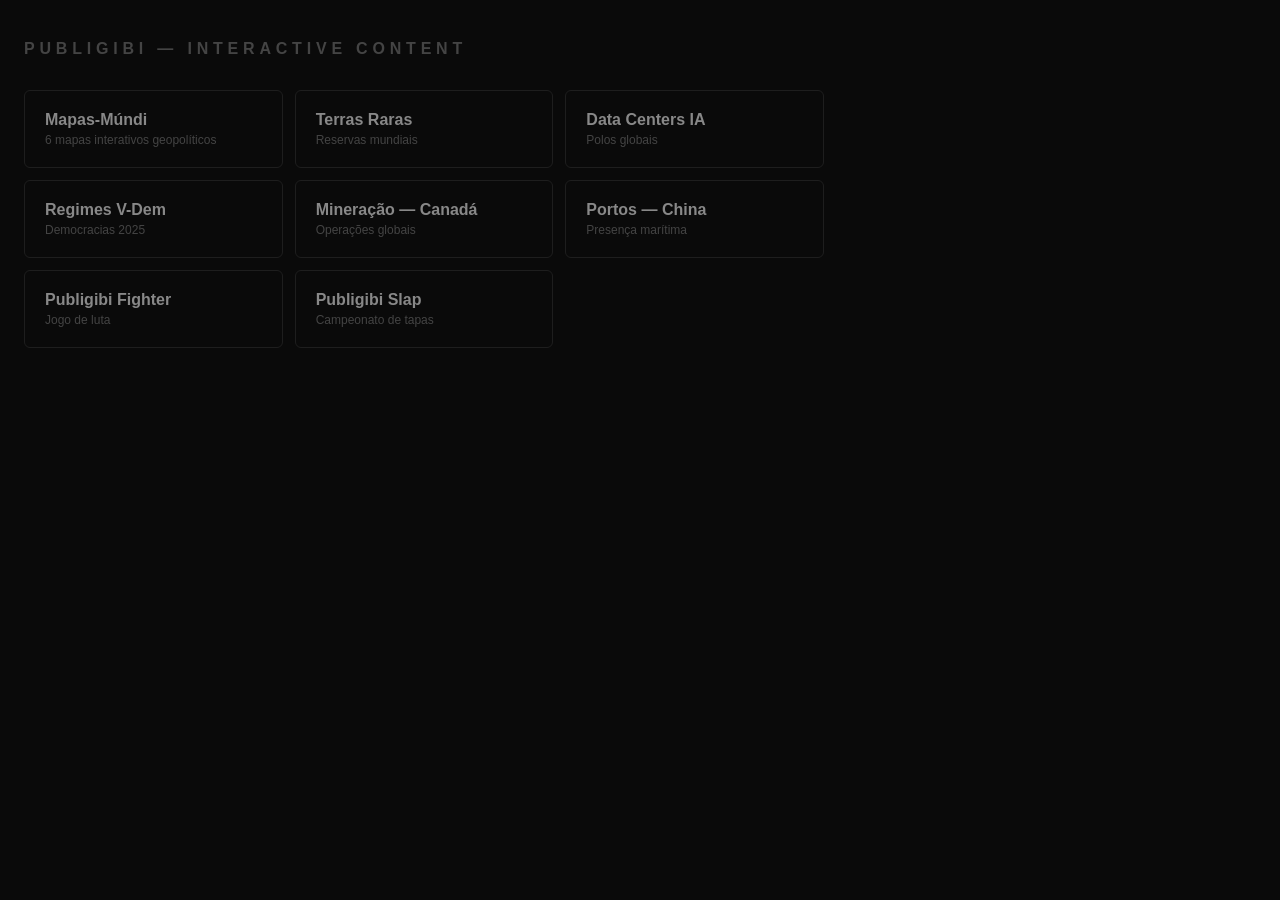
<file: index.html>
<!DOCTYPE html>
<html lang="pt-BR">
<head>
<meta charset="UTF-8">
<meta name="viewport" content="width=device-width, initial-scale=1.0">
<title>Publigibi — Interactive</title>
<style>
*{box-sizing:border-box;margin:0;padding:0}
body{background:#0a0a0a;color:#ccc;font-family:'Segoe UI',sans-serif;padding:40px 24px;min-height:100vh;}
h1{font-size:1rem;letter-spacing:.3em;text-transform:uppercase;color:#444;margin-bottom:32px;}
.grid{display:grid;grid-template-columns:repeat(auto-fit,minmax(200px,1fr));gap:12px;max-width:800px;}
.card{display:block;padding:20px;border:1px solid #1e1e1e;border-radius:6px;text-decoration:none;color:#888;transition:all .15s;}
.card:hover{border-color:#333;color:#fff;background:#111;}
.card-title{font-size:1rem;font-weight:600;margin-bottom:4px;}
.card-sub{font-size:.75rem;color:#444;}
</style>
</head>
<body>
<h1>Publigibi — Interactive Content</h1>
<div class="grid">
  <a class="card" href="mapas/"><div class="card-title">Mapas-Múndi</div><div class="card-sub">6 mapas interativos geopolíticos</div></a>
  <a class="card" href="mapas/mapa_terras_raras.html"><div class="card-title">Terras Raras</div><div class="card-sub">Reservas mundiais</div></a>
  <a class="card" href="mapas/mapa_datacenters.html"><div class="card-title">Data Centers IA</div><div class="card-sub">Polos globais</div></a>
  <a class="card" href="mapas/mapa_vdem.html"><div class="card-title">Regimes V-Dem</div><div class="card-sub">Democracias 2025</div></a>
  <a class="card" href="mapas/mapa_canada_mineracao.html"><div class="card-title">Mineração — Canadá</div><div class="card-sub">Operações globais</div></a>
  <a class="card" href="mapas/mapa_china_portos.html"><div class="card-title">Portos — China</div><div class="card-sub">Presença marítima</div></a>
  <a class="card" href="jogos/fighter.html"><div class="card-title">Publigibi Fighter</div><div class="card-sub">Jogo de luta</div></a>
  <a class="card" href="jogos/slap.html"><div class="card-title">Publigibi Slap</div><div class="card-sub">Campeonato de tapas</div></a>
</div>
</body>
</html>
</file>
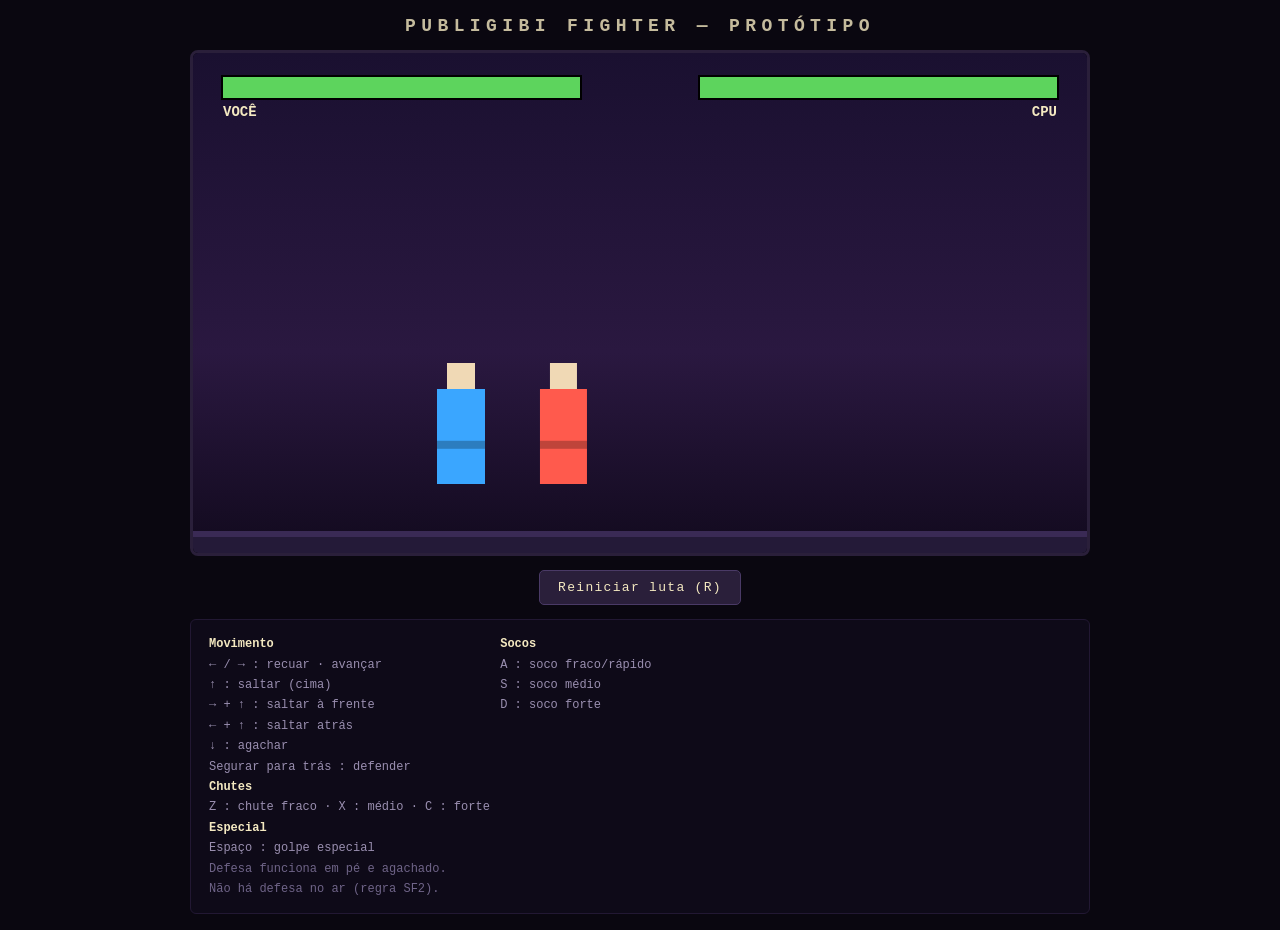
<file: jogos/fighter.html>
<!DOCTYPE html>
<html lang="pt-BR">
<head>
<meta charset="UTF-8">
<meta name="viewport" content="width=device-width, initial-scale=1.0">
<meta name="robots" content="noindex, nofollow">
<title>Publigibi Fighter — Protótipo</title>
<style>
  :root{
    --bg:#0a0710; --hud:#f4e9c1; --p1:#3aa6ff; --p2:#ff5a4d;
    --hpgood:#5dd45d; --hpmid:#e8c33a; --hplow:#d6402c; --special:#b46bff;
  }
  *{box-sizing:border-box;margin:0;padding:0}
  body{
    background:var(--bg);color:var(--hud);min-height:100vh;
    display:flex;flex-direction:column;align-items:center;justify-content:center;
    font-family:"Courier New",monospace;padding:16px;gap:14px;
  }
  h1{font-size:18px;letter-spacing:.3em;text-transform:uppercase;opacity:.8}
  #stage{
    width:100%;max-width:900px;aspect-ratio:16/9;
    border:3px solid #2a1f3a;border-radius:8px;
    image-rendering:pixelated;background:#000;display:block;
  }
  .controls{
    max-width:900px;width:100%;font-size:12px;line-height:1.7;
    color:#9a8fb0;border:1px solid #221833;border-radius:6px;padding:14px 18px;
    background:#0e0a18;
  }
  .controls b{color:var(--hud)}
  .controls .col{display:inline-block;min-width:260px;vertical-align:top;margin-right:24px}
  .restart{
    background:#2a1f3a;color:var(--hud);border:1px solid #4a3a66;border-radius:5px;
    padding:9px 18px;font-family:inherit;font-size:13px;cursor:pointer;letter-spacing:.1em;
  }
  .restart:hover{background:#3a2a52}
</style>
</head>
<body>
  <h1>Publigibi Fighter — protótipo</h1>
  <canvas id="stage" width="900" height="506"></canvas>
  <button class="restart" id="restart">Reiniciar luta (R)</button>
  <div class="controls">
    <span class="col">
      <b>Movimento</b><br>
      ← / → : recuar · avançar<br>
      ↑ : saltar (cima)<br>
      → + ↑ : saltar à frente<br>
      ← + ↑ : saltar atrás<br>
      ↓ : agachar<br>
      Segurar para trás : defender
    </span>
    <span class="col">
      <b>Socos</b><br>
      A : soco fraco/rápido<br>
      S : soco médio<br>
      D : soco forte
    </span>
    <span class="col">
      <b>Chutes</b><br>
      Z : chute fraco · X : médio · C : forte<br>
      <b>Especial</b><br>
      Espaço : golpe especial<br>
      <span style="color:#6f6488">Defesa funciona em pé e agachado.<br>Não há defesa no ar (regra SF2).</span>
    </span>
  </div>

<script>
const cv = document.getElementById('stage');
const ctx = cv.getContext('2d');
const W = cv.width, H = cv.height;
const FLOOR = H - 70;

// ---- Definição de golpes: alcance, dano, duração (frames), recuperação ----
const MOVES = {
  punchL:  {reach:62, dmg:4,  startup:3, active:4,  recover:6,  push:3,  kind:'punch'},
  punchM:  {reach:70, dmg:7,  startup:5, active:5,  recover:10, push:5,  kind:'punch'},
  punchH:  {reach:78, dmg:11, startup:8, active:6,  recover:16, push:8,  kind:'punch'},
  kickL:   {reach:74, dmg:5,  startup:4, active:5,  recover:8,  push:4,  kind:'kick'},
  kickM:   {reach:84, dmg:8,  startup:6, active:6,  recover:12, push:6,  kind:'kick'},
  kickH:   {reach:96, dmg:13, startup:9, active:7,  recover:18, push:10, kind:'kick'},
  special: {reach:120,dmg:18, startup:10,active:10, recover:24, push:14, kind:'special'},
};

function makeFighter(x, color, facing, name){
  return {
    x, y:FLOOR, vx:0, vy:0, w:48, h:96, color, facing, name,
    hp:100, maxhp:100,
    onGround:true, crouch:false, blocking:false,
    attack:null, atkTimer:0, atkPhase:'', hitDone:false,
    hitstun:0, flash:0,
  };
}

let p1, p2, gameOver;
function reset(){
  p1 = makeFighter(W*0.30, getCss('--p1'), 1, 'VOCÊ');
  p2 = makeFighter(W*0.70, getCss('--p2'), -1, 'CPU');
  gameOver = null;
}
function getCss(v){return getComputedStyle(document.documentElement).getPropertyValue(v).trim();}

// ---- Input ----
const keys = {};
window.addEventListener('keydown', e=>{
  if(['ArrowLeft','ArrowRight','ArrowUp','ArrowDown',' '].includes(e.key)) e.preventDefault();
  if(e.key.toLowerCase()==='r'){reset();return;}
  keys[e.key.toLowerCase()] = true;
});
window.addEventListener('keyup', e=>{ keys[e.key.toLowerCase()] = false; });
document.getElementById('restart').onclick = reset;

const GRAV = 1.1, JUMP_V = -18, SPEED = 4.2;

function tryStartAttack(f, move){
  if(f.attack || f.hitstun>0 || !f.onGround) return;
  f.attack = move;
  const m = MOVES[move];
  f.atkTimer = m.startup + m.active + m.recover;
  f.atkPhase = 'startup';
  f.hitDone = false;
}

function handlePlayerInput(){
  if(gameOver) return;
  const f = p1;
  if(f.hitstun>0) return;

  // defesa: segurar direção oposta ao inimigo
  const awayFromEnemy = (p2.x > f.x) ? keys['arrowleft'] : keys['arrowright'];
  f.crouch = keys['arrowdown'] && f.onGround;
  f.blocking = awayFromEnemy && f.onGround && !f.attack;

  if(!f.attack){
    // pulos
    if(keys['arrowup'] && f.onGround){
      f.vy = JUMP_V; f.onGround=false;
      f.vx = keys['arrowright']?SPEED: keys['arrowleft']?-SPEED:0;
    } else if(f.onGround && !f.crouch){
      if(keys['arrowright']) f.vx = SPEED;
      else if(keys['arrowleft']) f.vx = -SPEED;
      else f.vx = 0;
    } else if(f.onGround){ f.vx = 0; }

    // ataques
    if(keys['a']) tryStartAttack(f,'punchL');
    else if(keys['s']) tryStartAttack(f,'punchM');
    else if(keys['d']) tryStartAttack(f,'punchH');
    else if(keys['z']) tryStartAttack(f,'kickL');
    else if(keys['x']) tryStartAttack(f,'kickM');
    else if(keys['c']) tryStartAttack(f,'kickH');
    else if(keys[' ']) tryStartAttack(f,'special');
  }
}

// ---- CPU simples: aproxima, ataca em alcance, recua/defende às vezes ----
let cpuCooldown = 0;
function handleCPU(){
  if(gameOver) return;
  const f = p2, t = p1;
  if(f.hitstun>0){ f.vx=0; return; }
  const dist = Math.abs(f.x - t.x);
  f.crouch = false; f.blocking = false;

  if(cpuCooldown>0) cpuCooldown--;

  if(!f.attack && f.onGround){
    // defende se o jogador está atacando perto
    if(t.attack && dist < 110 && Math.random()<0.6){
      f.blocking = true; f.vx = 0; return;
    }
    if(dist > 100){
      f.vx = (t.x > f.x ? SPEED : -SPEED) * 0.85; // aproxima
    } else {
      f.vx = 0;
      if(cpuCooldown===0){
        const r = Math.random();
        if(r<0.18) tryStartAttack(f,'special');
        else if(r<0.45) tryStartAttack(f, Math.random()<0.5?'punchM':'kickM');
        else if(r<0.7) tryStartAttack(f, Math.random()<0.5?'punchL':'kickL');
        else if(r<0.82) tryStartAttack(f,'kickH');
        else f.vx = -(t.x>f.x?SPEED:-SPEED)*0.7; // recua
        cpuCooldown = 18 + Math.floor(Math.random()*22);
      }
    }
  }
}

function updateFighter(f, foe){
  // facing sempre para o oponente (no chão)
  if(f.onGround && !f.attack) f.facing = foe.x >= f.x ? 1 : -1;

  // física
  f.x += f.vx;
  if(!f.onGround){
    f.vy += GRAV; f.y += f.vy;
    if(f.y >= FLOOR){ f.y = FLOOR; f.vy = 0; f.onGround = true; f.vx = 0; }
  }
  // limites de tela
  f.x = Math.max(40, Math.min(W-40, f.x));

  if(f.hitstun>0) f.hitstun--;
  if(f.flash>0) f.flash--;

  // progressão do ataque
  if(f.attack){
    const m = MOVES[f.attack];
    f.atkTimer--;
    const total = m.startup+m.active+m.recover;
    const elapsed = total - f.atkTimer;
    if(elapsed < m.startup) f.atkPhase='startup';
    else if(elapsed < m.startup+m.active) f.atkPhase='active';
    else f.atkPhase='recover';

    // checa acerto na fase ativa
    if(f.atkPhase==='active' && !f.hitDone){
      const hitX = f.x + f.facing*(f.w/2 + m.reach/2);
      const dx = Math.abs(hitX - foe.x);
      if(dx < m.reach/2 + foe.w/2 && Math.abs(f.y-foe.y)<90){
        f.hitDone = true;
        applyHit(f, foe, m);
      }
    }
    if(f.atkTimer<=0){ f.attack=null; f.atkPhase=''; }
  }
}

function applyHit(att, def, m){
  const blocked = def.blocking && def.onGround;
  let dmg = blocked ? Math.ceil(m.dmg*0.18) : m.dmg;
  def.hp = Math.max(0, def.hp - dmg);
  def.hitstun = blocked ? 6 : (m.startup+4);
  def.x += att.facing * (blocked ? m.push*0.5 : m.push);
  def.flash = blocked ? 4 : 8;
  if(def.hp<=0 && !gameOver){
    gameOver = (def===p1) ? 'CPU VENCEU' : 'VOCÊ VENCEU';
  }
}

// ---- Render ----
function drawBackground(){
  const g = ctx.createLinearGradient(0,0,0,H);
  g.addColorStop(0,'#1a1030'); g.addColorStop(0.6,'#2a1840'); g.addColorStop(1,'#120a1e');
  ctx.fillStyle=g; ctx.fillRect(0,0,W,H);
  // chão
  ctx.fillStyle='#241a38'; ctx.fillRect(0,FLOOR+ (96/2),W,H);
  ctx.fillStyle='#3a2a55'; ctx.fillRect(0,FLOOR+48,W,6);
}

function drawFighter(f){
  const dir = f.facing;
  const bodyH = f.crouch ? f.h*0.6 : f.h;
  const topY = f.y - bodyH;
  ctx.save();
  if(f.flash>0){ ctx.globalAlpha = 0.6; }
  // corpo
  ctx.fillStyle = f.color;
  ctx.fillRect(f.x - f.w/2, topY, f.w, bodyH);
  // cabeça
  ctx.fillStyle = '#f0d9b5';
  ctx.fillRect(f.x - 14, topY-26, 28, 26);
  // cinto/detalhe
  ctx.fillStyle = 'rgba(0,0,0,.25)';
  ctx.fillRect(f.x - f.w/2, topY + bodyH*0.55, f.w, 8);

  // braço de ataque
  if(f.attack){
    const m = MOVES[f.attack];
    const armY = f.crouch ? topY+bodyH*0.45 : topY+bodyH*0.30;
    const ext = f.atkPhase==='active' ? m.reach : m.reach*0.5;
    if(m.kind==='kick'){
      ctx.fillStyle = '#e8c33a';
      ctx.fillRect(f.x + (dir>0?0:-ext), topY+bodyH*0.62, ext, 14);
    } else if(m.kind==='special'){
      ctx.fillStyle = getCss('--special');
      const r = f.atkPhase==='active'? 22:12;
      ctx.beginPath();
      ctx.arc(f.x + dir*(f.w/2+ext), armY, r, 0, Math.PI*2);
      ctx.fill();
    } else {
      ctx.fillStyle = '#fff';
      ctx.fillRect(f.x + (dir>0?0:-ext), armY, ext, 12);
    }
  }
  // indicador de defesa
  if(f.blocking){
    ctx.strokeStyle = '#7fd6ff'; ctx.lineWidth=3;
    ctx.strokeRect(f.x - f.w/2 -5, topY-5, f.w+10, bodyH+10);
  }
  ctx.restore();
}

function drawHUD(){
  // barras de vida
  bar(30, 24, p1, false);
  bar(W-30-360, 24, p2, true);
  ctx.fillStyle = getCss('--hud');
  ctx.font = 'bold 14px Courier New';
  ctx.textAlign='left';  ctx.fillText('VOCÊ', 30, 64);
  ctx.textAlign='right'; ctx.fillText('CPU', W-30, 64);

  if(gameOver){
    ctx.fillStyle='rgba(0,0,0,.6)'; ctx.fillRect(0,0,W,H);
    ctx.fillStyle = getCss('--hud');
    ctx.textAlign='center';
    ctx.font='bold 46px Courier New';
    ctx.fillText(gameOver, W/2, H/2);
    ctx.font='16px Courier New';
    ctx.fillText('Pressione R para reiniciar', W/2, H/2+40);
  }
}
function bar(x,y,f,mirror){
  const w=360,h=22;
  ctx.fillStyle='#000'; ctx.fillRect(x-2,y-2,w+4,h+4);
  ctx.fillStyle='#3a2a40'; ctx.fillRect(x,y,w,h);
  const pct=f.hp/f.maxhp;
  ctx.fillStyle = pct>0.5?getCss('--hpgood'):pct>0.25?getCss('--hpmid'):getCss('--hplow');
  const fw=w*pct;
  ctx.fillRect(mirror? x+(w-fw):x, y, fw, h);
}

function loop(){
  handlePlayerInput();
  handleCPU();
  updateFighter(p1,p2);
  updateFighter(p2,p1);
  drawBackground();
  drawFighter(p2);
  drawFighter(p1);
  drawHUD();
  requestAnimationFrame(loop);
}
reset();
loop();
</script>
</body>
</html>
</file>
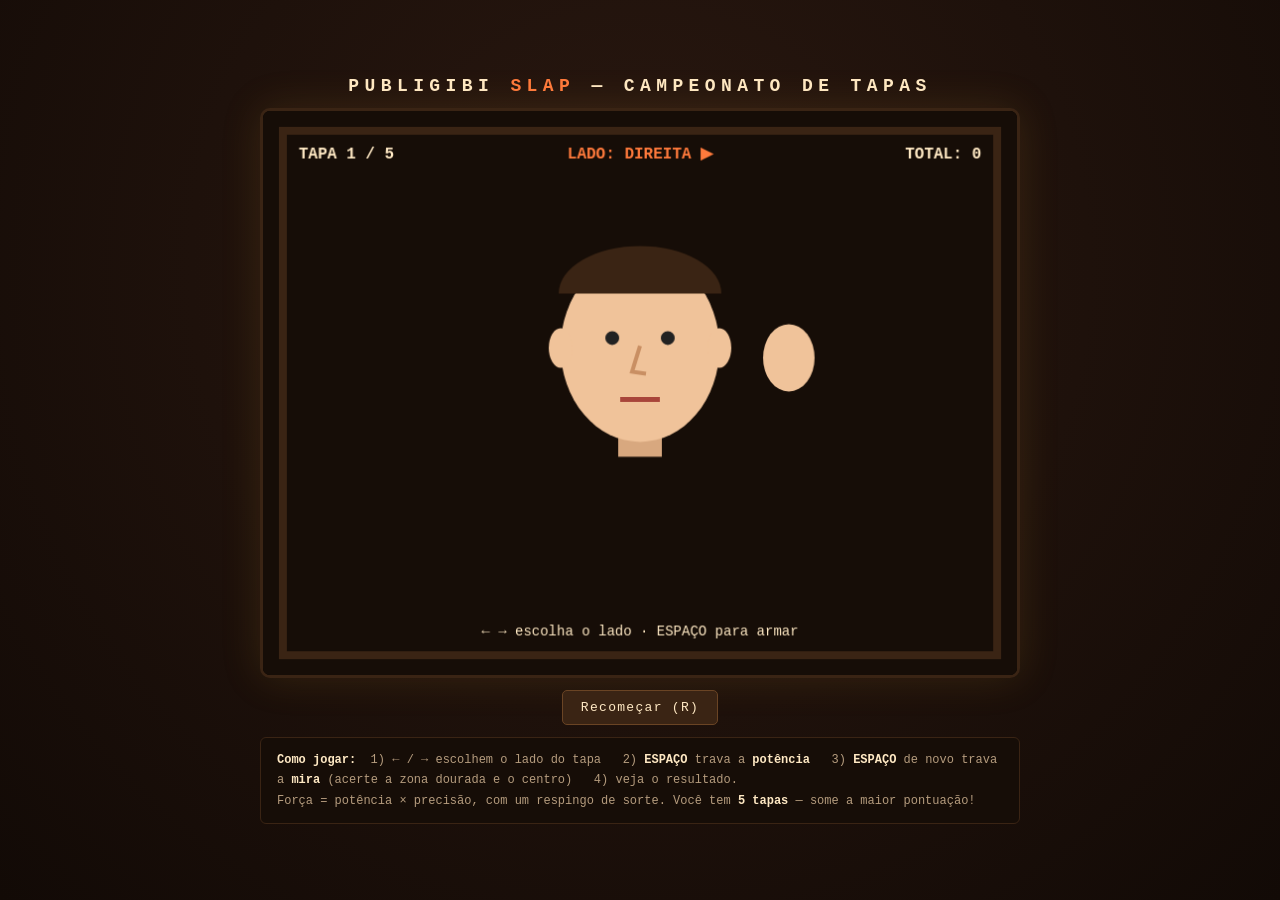
<file: jogos/slap.html>
<!DOCTYPE html>
<html lang="pt-BR">
<head>
<meta charset="UTF-8">
<meta name="viewport" content="width=device-width, initial-scale=1.0">
<meta name="robots" content="noindex, nofollow">
<title>Publigibi Slap — Campeonato de Tapas</title>
<style>
  :root{
    --bg:#1a0e08; --ring:#c9962e; --hud:#ffe9c4; --good:#5dd45d;
    --mid:#e8c33a; --low:#d6402c; --skin:#f0c39a; --accent:#ff7a3c;
  }
  *{box-sizing:border-box;margin:0;padding:0}
  body{
    background:radial-gradient(circle at 50% 30%,#2a1810,#120a06);
    color:var(--hud);min-height:100vh;
    display:flex;flex-direction:column;align-items:center;justify-content:center;
    font-family:"Courier New",monospace;padding:16px;gap:12px;
  }
  h1{font-size:18px;letter-spacing:.3em;text-transform:uppercase}
  h1 b{color:var(--accent)}
  #stage{
    width:100%;max-width:760px;aspect-ratio:4/3;
    border:3px solid #3a2414;border-radius:10px;background:#000;display:block;
    box-shadow:0 0 40px rgba(201,150,46,.15);
  }
  .help{
    max-width:760px;font-size:12px;line-height:1.7;color:#b59c7e;
    border:1px solid #3a2414;border-radius:6px;padding:12px 16px;background:#160d07;
  }
  .help b{color:var(--hud)}
  .btn{
    background:#3a2414;color:var(--hud);border:1px solid #6a4424;border-radius:5px;
    padding:9px 18px;font-family:inherit;font-size:13px;cursor:pointer;letter-spacing:.1em;
  }
  .btn:hover{background:#523218}
</style>
</head>
<body>
  <h1>Publigibi <b>Slap</b> — Campeonato de Tapas</h1>
  <canvas id="stage" width="760" height="570"></canvas>
  <button class="btn" id="restart">Recomeçar (R)</button>
  <div class="help">
    <b>Como jogar:</b> &nbsp;1) ← / → escolhem o lado do tapa &nbsp; 2) <b>ESPAÇO</b> trava a <b>potência</b> &nbsp;
    3) <b>ESPAÇO</b> de novo trava a <b>mira</b> (acerte a zona dourada e o centro) &nbsp; 4) veja o resultado.<br>
    Força = potência × precisão, com um respingo de sorte. Você tem <b>5 tapas</b> — some a maior pontuação!
  </div>

<script>
const cv=document.getElementById('stage'), ctx=cv.getContext('2d');
const W=cv.width, H=cv.height;
const css=v=>getComputedStyle(document.documentElement).getPropertyValue(v).trim();

// Estados: SIDE -> POWER -> AIM -> RESULT -> (próximo) ; depois GAMEOVER
let state, side, power, powerDir, aim, aimDir, result, shot, totalScore, anim;
const MAX_SHOTS=5;

function reset(){
  state='SIDE'; side='right'; power=0; powerDir=1;
  aim=0; aimDir=1; result=null; shot=1; totalScore=0; anim=0;
}
reset();

document.getElementById('restart').onclick=reset;
window.addEventListener('keydown',e=>{
  const k=e.key.toLowerCase();
  if(k==='r'){reset();return;}
  if(['arrowleft','arrowright',' '].includes(e.key)) e.preventDefault();

  if(state==='SIDE'){
    if(e.key==='ArrowLeft') side='left';
    else if(e.key==='ArrowRight') side='right';
    else if(e.key===' ') state='POWER';
  } else if(state==='POWER'){
    if(e.key===' '){ state='AIM'; }
  } else if(state==='AIM'){
    if(e.key===' '){ resolveSlap(); }
  } else if(state==='RESULT'){
    if(e.key===' '){ nextShot(); }
  }
});

function resolveSlap(){
  // potência 0..1 ; mira: quão perto do centro (0.5) -> precisão
  const p = power;                          // 0..1
  const aimErr = Math.abs(aim-0.5)*2;       // 0 (perfeito) .. 1 (péssimo)
  const precision = Math.max(0, 1-aimErr);  // 0..1
  const luck = 0.9 + Math.random()*0.2;     // 0.9..1.1
  const raw = p * (0.35 + 0.65*precision) * luck;  // mira pesa muito
  const score = Math.round(raw*1000);
  const distance = Math.round(raw*42);      // "metros" de voo
  let grade='Fraco';
  if(precision>0.95 && p>0.9) grade='NOCAUTE PERFEITO!';
  else if(precision>0.8 && p>0.75) grade='Tapa brutal!';
  else if(precision>0.6) grade='Bom tapa';
  else if(precision>0.35) grade='De raspão';
  else grade='Errou feio';
  totalScore += score;
  result={p,precision,score,distance,grade,luck};
  state='RESULT'; anim=0;
}

function nextShot(){
  if(shot>=MAX_SHOTS){ state='GAMEOVER'; return; }
  shot++; state='SIDE'; power=0; powerDir=1; aim=0; aimDir=1; result=null; anim=0;
}

// ---------- update ----------
function update(){
  if(state==='POWER'){ power+=0.018*powerDir; if(power>=1){power=1;powerDir=-1;} if(power<=0){power=0;powerDir=1;} }
  if(state==='AIM'){ aim+=0.022*aimDir; if(aim>=1){aim=1;aimDir=-1;} if(aim<=0){aim=0;aimDir=1;} }
  if(state==='RESULT'||state==='GAMEOVER') anim++;
}

// ---------- draw ----------
function drawFace(shake){
  const cx=W/2 + shake, cy=H*0.42;
  // pescoço
  ctx.fillStyle='#d8a87f'; ctx.fillRect(cx-22,cy+70,44,40);
  // cabeça
  ctx.fillStyle=css('--skin');
  ctx.beginPath(); ctx.ellipse(cx,cy,80,95,0,0,Math.PI*2); ctx.fill();
  // orelhas
  ctx.beginPath(); ctx.ellipse(cx-80,cy,12,20,0,0,Math.PI*2);
  ctx.ellipse(cx+80,cy,12,20,0,0,Math.PI*2); ctx.fill();
  // cabelo
  ctx.fillStyle='#3a2414';
  ctx.beginPath(); ctx.ellipse(cx,cy-55,82,48,0,Math.PI,0); ctx.fill();
  // olhos (fecha no impacto)
  const closed = state==='RESULT'&&anim<18;
  ctx.fillStyle='#222';
  if(closed){
    ctx.fillRect(cx-42,cy-12,30,4); ctx.fillRect(cx+12,cy-12,30,4);
  } else {
    ctx.beginPath(); ctx.arc(cx-28,cy-10,7,0,Math.PI*2); ctx.arc(cx+28,cy-10,7,0,Math.PI*2); ctx.fill();
  }
  // nariz
  ctx.strokeStyle='#c98f63'; ctx.lineWidth=4; ctx.beginPath();
  ctx.moveTo(cx,cy-2); ctx.lineTo(cx-8,cy+24); ctx.lineTo(cx+6,cy+26); ctx.stroke();
  // boca (reage)
  ctx.strokeStyle='#a8453a'; ctx.lineWidth=5; ctx.beginPath();
  if(state==='RESULT'&&result&&result.precision>0.6){ ctx.arc(cx,cy+58,22,0.15*Math.PI,0.85*Math.PI);} 
  else { ctx.moveTo(cx-20,cy+52); ctx.lineTo(cx+20,cy+52);} 
  ctx.stroke();
  // marca vermelha do tapa
  if(state==='RESULT'&&result){
    const mx = side==='left'? cx-46 : cx+46;
    ctx.fillStyle='rgba(214,64,44,'+Math.max(0,0.6-anim*0.01)+')';
    ctx.beginPath(); ctx.arc(mx,cy+18,26,0,Math.PI*2); ctx.fill();
  }
  return {cx,cy};
}

function drawHand(face){
  if(!(state==='RESULT'&&anim<14)) {
    // mão pronta ao lado escolhido (pré-tapa)
    if(state==='SIDE'||state==='POWER'||state==='AIM'){
      const hx = side==='left'? face.cx-150 : face.cx+150;
      ctx.fillStyle=css('--skin');
      ctx.beginPath(); ctx.ellipse(hx,face.cy+10,26,34,0,0,Math.PI*2); ctx.fill();
    }
    return;
  }
  // animação do impacto
  const t=anim/14;
  const from = side==='left'? face.cx-150 : face.cx+150;
  const to   = side==='left'? face.cx-50  : face.cx+50;
  const hx = from + (to-from)*t;
  ctx.fillStyle=css('--skin');
  ctx.beginPath(); ctx.ellipse(hx,face.cy+10,28,36,0,0,Math.PI*2); ctx.fill();
}

function meter(x,y,w,h,val,zoneLo,zoneHi,label){
  ctx.fillStyle='#000'; ctx.fillRect(x-2,y-2,w+4,h+4);
  ctx.fillStyle='#2a1810'; ctx.fillRect(x,y,w,h);
  if(zoneLo!=null){ ctx.fillStyle='rgba(201,150,46,.5)'; ctx.fillRect(x+w*zoneLo,y,w*(zoneHi-zoneLo),h); }
  // marcador
  ctx.fillStyle=css('--accent'); ctx.fillRect(x+w*val-3,y-4,6,h+8);
  ctx.fillStyle=css('--hud'); ctx.font='12px Courier New'; ctx.textAlign='left';
  ctx.fillText(label,x,y-8);
}

function draw(){
  ctx.fillStyle='#160d07'; ctx.fillRect(0,0,W,H);
  // ringue
  ctx.strokeStyle='#3a2414'; ctx.lineWidth=8; ctx.strokeRect(20,20,W-40,H-40);

  // HUD topo
  ctx.fillStyle=css('--hud'); ctx.font='bold 16px Courier New'; ctx.textAlign='left';
  ctx.fillText('TAPA '+Math.min(shot,MAX_SHOTS)+' / '+MAX_SHOTS, 36, 48);
  ctx.textAlign='right'; ctx.fillText('TOTAL: '+totalScore, W-36, 48);
  ctx.textAlign='center'; ctx.fillStyle=css('--accent');
  ctx.fillText('LADO: '+(side==='left'?'◀ ESQUERDA':'DIREITA ▶'), W/2, 48);

  const shake = (state==='RESULT'&&anim<20&&result)? Math.sin(anim)* (result.score/120) : 0;
  const face=drawFace(shake);
  drawHand(face);

  // instruções/medidores por estado
  ctx.textAlign='center'; ctx.font='14px Courier New'; ctx.fillStyle=css('--hud');
  if(state==='SIDE'){
    ctx.fillText('← → escolha o lado · ESPAÇO para armar', W/2, H-40);
  } else if(state==='POWER'){
    meter(W/2-180,H-70,360,22,power,0.85,1.0,'POTÊNCIA — trave no máximo (ESPAÇO)');
  } else if(state==='AIM'){
    meter(W/2-180,H-70,360,22,aim,0.42,0.58,'MIRA — pare no centro dourado (ESPAÇO)');
  } else if(state==='RESULT'&&result){
    ctx.font='bold 26px Courier New'; ctx.fillStyle=css('--accent');
    ctx.fillText(result.grade, W/2, H-92);
    ctx.font='15px Courier New'; ctx.fillStyle=css('--hud');
    ctx.fillText('Potência '+Math.round(result.p*100)+'% · Precisão '+Math.round(result.precision*100)+'% · Sorte '+result.luck.toFixed(2), W/2, H-66);
    ctx.fillText('+'+result.score+' pts · voou '+result.distance+' m', W/2, H-44);
    ctx.fillStyle=css('--mid'); ctx.fillText('ESPAÇO para o próximo tapa', W/2, H-22);
  } else if(state==='GAMEOVER'){
    ctx.fillStyle='rgba(0,0,0,.65)'; ctx.fillRect(0,0,W,H);
    ctx.fillStyle=css('--hud'); ctx.font='bold 40px Courier New';
    ctx.fillText('FIM DO CAMPEONATO', W/2, H/2-20);
    ctx.font='bold 30px Courier New'; ctx.fillStyle=css('--accent');
    ctx.fillText(totalScore+' pontos', W/2, H/2+24);
    ctx.font='15px Courier New'; ctx.fillStyle=css('--hud');
    ctx.fillText('Pressione R para jogar de novo', W/2, H/2+60);
  }
}

function loop(){ update(); draw(); requestAnimationFrame(loop); }
loop();
</script>
</body>
</html>
</file>
